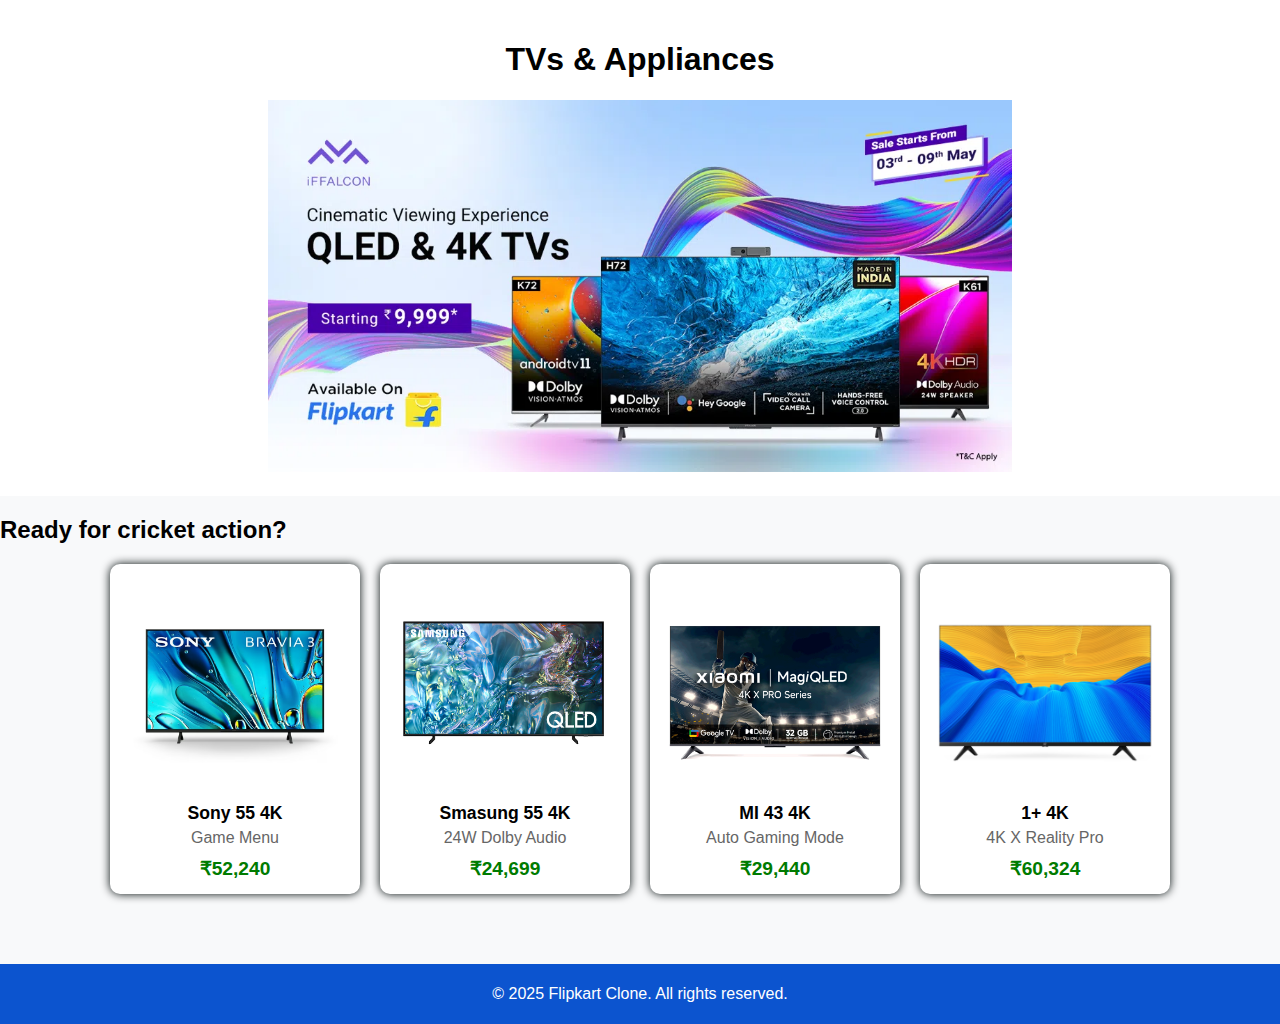
<file: appliances.html>
<!DOCTYPE html>
<html lang="en">
<head>
  <meta charset="UTF-8" />
  <meta name="viewport" content="width=device-width, initial-scale=1.0" />
  <title>TVs & Appliances</title>
  <link rel="stylesheet" href="appliances.css" >
</head>
<body>
  <header class="header">
    <h1>TVs & Appliances</h1>
    <img src="/images/tv appliences.webp" alt="Up to 80% Off" class="banner" />
  </header>

  <h2 class="title">Ready for cricket action?</h2>

  <div class="products">
    <div class="product">
      <img src="/images/sony1.avif"  />
      <h3 class="1">Sony 55 4K</h3>
      <p>Game Menu</p>
      <span class="price">₹52,240</span>
    </div>

    <div class="product">
      <img src="/images/samsung1.jpg"  />
      <h3 class="1">Smasung 55 4K</h3>
      <p>24W Dolby Audio</p>
      <span class="price">₹24,699</span>
    </div>

    <div class="product">
      <img src="/images/mi tv.png"  />
      <h3>MI 43 4K</h3>
      <p>Auto Gaming Mode</p>
      <span class="price">₹29,440</span>
    </div>

    <div class="product">
      <img src="/images/1+.avif"  />
      <h3>1+ 4K</h3>
      <p>4K X Reality Pro</p>
      <span class="price">₹60,324</span>
    </div>
  </div>
  <footer class="footer">
    <p>&copy; 2025 Flipkart Clone. All rights reserved.</p>
  </footer>
</body>
</html>
</file>
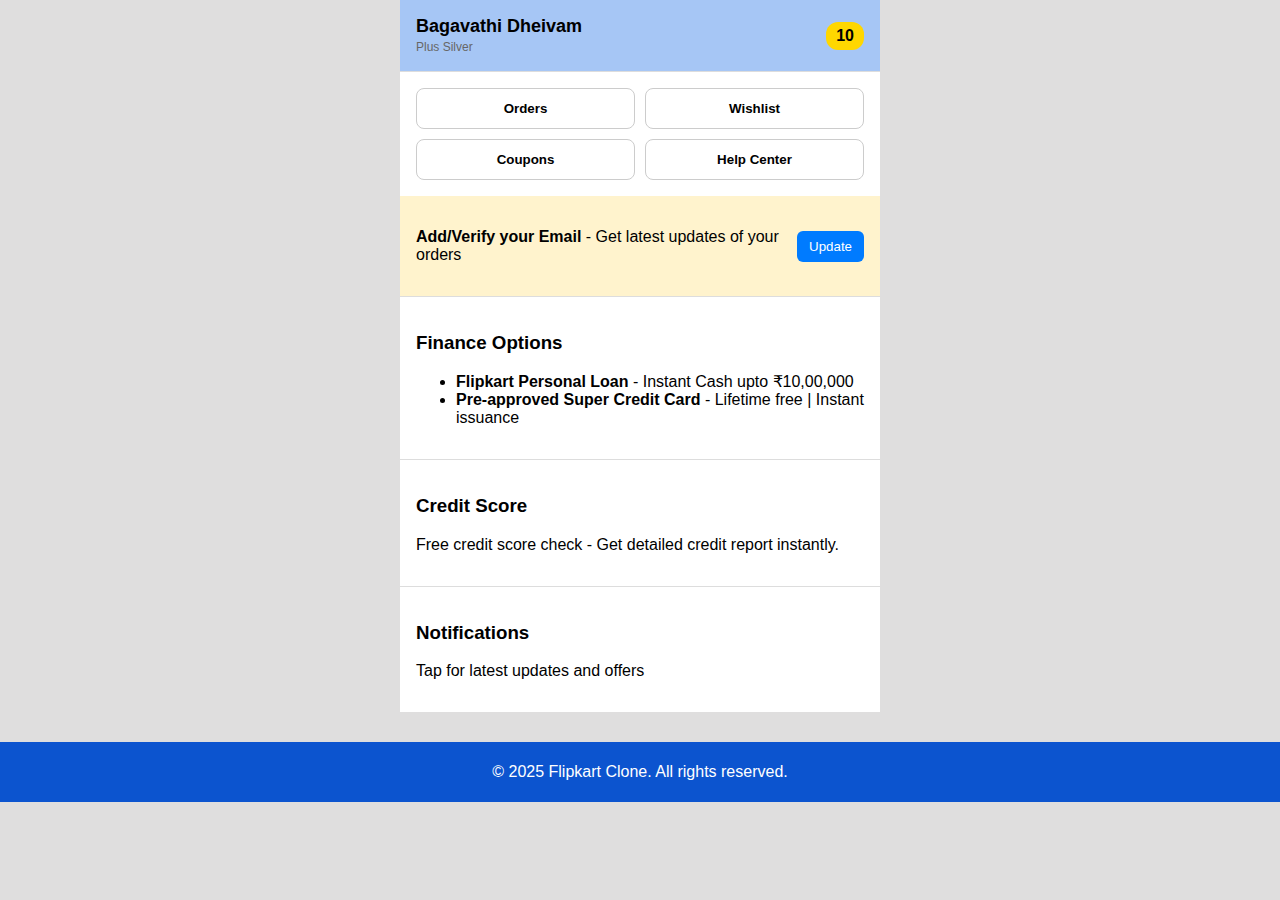
<file: project account page.html>
<!DOCTYPE html>
<html lang="en">
<head>
  <meta charset="UTF-8" />
  <meta name="viewport" content="width=device-width, initial-scale=1.0"/>
  <title>Flipkart Account Page</title>
  <link rel="stylesheet" href="project account page.css" />
</head>
<body>
  <div class="account-page">
    <header>
      <div class="profile">
        <h2>Bagavathi Dheivam</h2>
        <span class="plus">Plus Silver</span>
      </div>
      <div class="coins">10</div>
    </header>

    <section class="main-actions">
      <button>Orders</button>
      <button>Wishlist</button>
      <button>Coupons</button>
      <button>Help Center</button>
    </section>

    <div class="verify-email">
      <p><strong>Add/Verify your Email</strong> - Get latest updates of your orders</p>
      <button class="update-btn">Update</button>
    </div>

    <section class="finance-options">
      <h3>Finance Options</h3>
      <ul>
        <li><strong>Flipkart Personal Loan</strong> - Instant Cash upto ₹10,00,000</li>
        <li><strong>Pre-approved Super Credit Card</strong> - Lifetime free | Instant issuance</li>
      </ul>
    </section>

    <section class="credit-score">
      <h3>Credit Score</h3>
      <p>Free credit score check - Get detailed credit report instantly.</p>
    </section>

    <section class="notifications">
      <h3>Notifications</h3>
      <p>Tap for latest updates and offers</p>
    </section>

   
  </div>
  <footer class="footer">
    <p>&copy; 2025 Flipkart Clone. All rights reserved.</p>
  </footer>
</body>
</html>
</file>
<file: appliances.css>
body {
  font-family: Arial, sans-serif;
  margin: 0;
  background: #f8f9fa;
}

.header {
  text-align: center;
  padding: 20px;
  background: #fff;
}

.banner {
  width: 60%;
  max-height: 400px;
  
}
.header :hover{
     width:70%;
  max-height: 450px;
}

.section {
  margin: 0px;
  font-size: 1.5rem;
}

.products {
  display: flex;
  flex-wrap: wrap;
  justify-content: center;
  gap: 20px;
  padding: 0 20px 40px;
  cursor:pointer;
}

.product {
  background: #fff;
  border-radius: 10px;
  width: 220px;
  height: 300px;
  text-align: center;
  box-shadow: 0 0 10px rgba(1,10,10,10.1);
  padding: 15px;
}
.product:hover{
    height: 350px;
    width: 240px;
}
.product img {
  width: 100%;
  border-radius: 8px;
}

.product h3 {
  margin: 0px 0 5px;
  font-size: 1.1rem;
}


.product p {
  margin: 0 0 10px;
  color: #666;
}

.price {
  font-weight: bold;
  font-size: 1.2rem;
  color: #007b00;
}
.footer {
  background-color: hsl(218, 89%, 43%);
  color: white;
  text-align: center;
  padding: 5px;
  margin-top: 30px;
}
</file>
<file: project account page.css>
body {
  margin: 0;
  font-family: sans-serif;

  background-color: rgb(223, 222, 222);
}

.account-page {
  max-width: 480px;
  margin: auto;

  
}

header {
  background: #a6c6f5;
  padding: 16px;
  display: flex;
  justify-content: space-between;
  align-items: center;
}

.profile h2 {
  margin: 0;
  font-size: 18px;
}

.plus {
  font-size: 12px;
  color: #666;
}

.coins {
  background: gold;
  padding: 5px 10px;
  border-radius: 12px;
  font-weight: bold;
}

.main-actions {
  display: grid;
  grid-template-columns: repeat(2, 1fr);
  gap: 10px;
  padding: 16px;
   text-decoration: none;
}

.main-actions button {
  padding: 12px;
  background: #fff;
  border: 1px solid #ccc;
  border-radius: 8px;
  font-weight: bold;
 
}

.verify-email {
  padding: 16px;
  background: #fff3cd;
  display: flex;
  justify-content: space-between;
  align-items: center;
}

.update-btn {
  background: #007bff;
  color: white;
  border: none;
  padding: 8px 12px;
  border-radius: 6px;
}

section {
  padding: 16px;
  border-top: 1px solid #ddd;
  background: #fff;
}
.footer {
  background-color: hsl(218, 89%, 43%);
  color: white;
  text-align: center;
  padding: 5px;
  margin-top: 30px;
}
</file>
